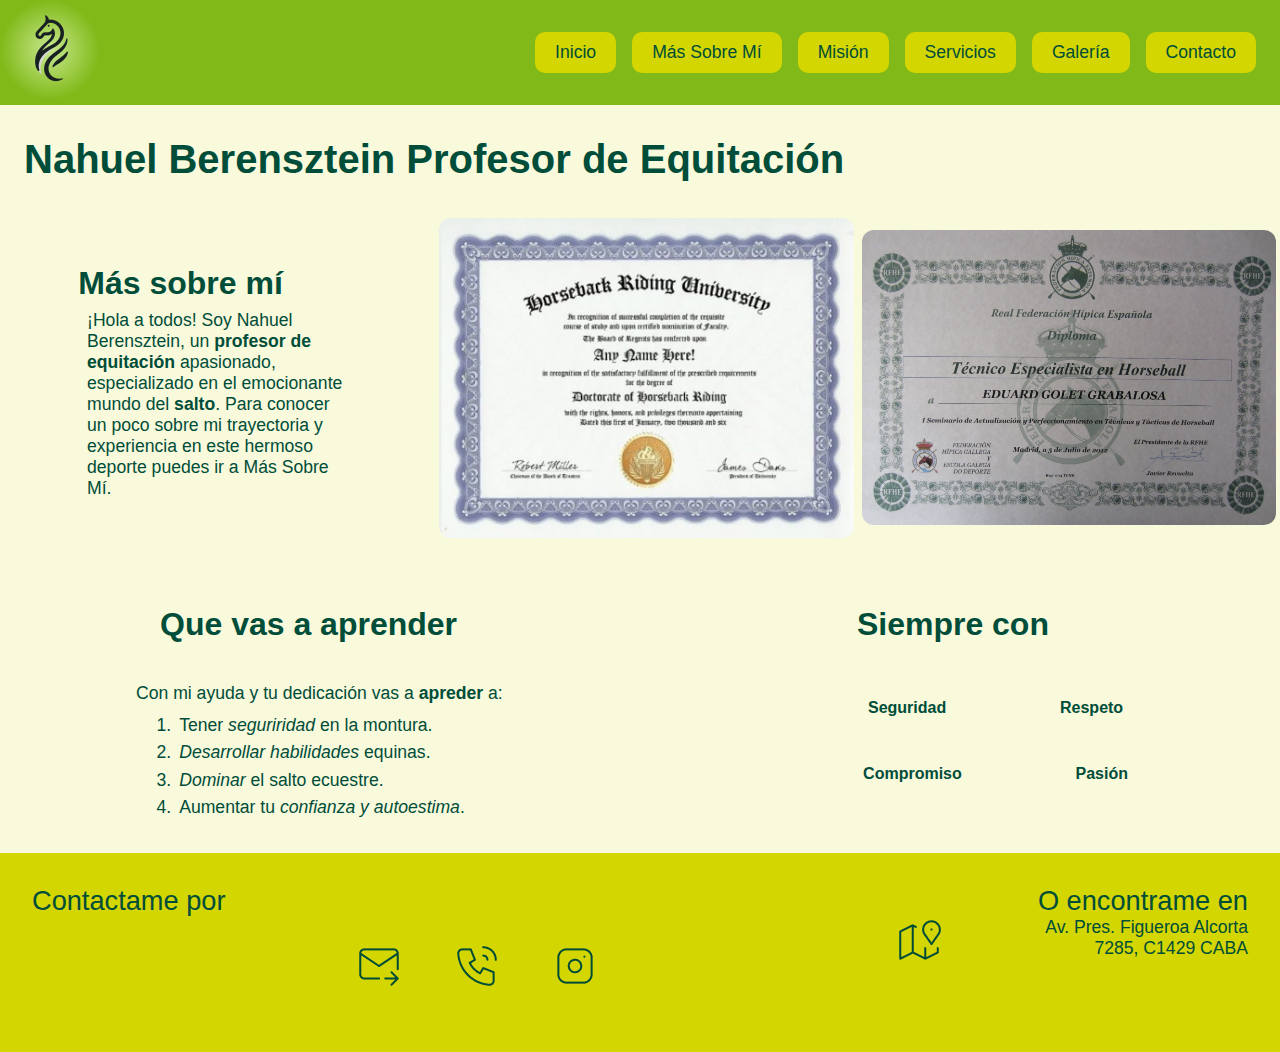
<file: index.html>
<!DOCTYPE html>
<html lang="es">
<head>
    <meta charset="UTF-8">
    <meta name="viewport" content="width=device-width, initial-scale=1.0">
    <title>Nahuel Berensztein Profesor de Equitación</title>
	<link rel="stylesheet" href="css/style.css">
</head>
<body>
    <header class="header">
        <a href="index.html"><img src="img/logo3.png" alt="logo"></a>
        <nav>
            <a href="index.html">Inicio</a>
            <a href="info.html">Más Sobre Mí</a>
            <a href="mision.html">Misión</a>
            <a href="servicios.html">Servicios</a>
            <a href="galeria.html">Galería</a>
            <a href="contacto.html">Contacto</a>
        </nav>
    </header>
    
    <main>
        <h1>Nahuel Berensztein Profesor de Equitación</h1>
        <div class="cont1">
			<div>
				<h2><a href="info.html">Más sobre mí</a></h2>
				<p>¡Hola a todos! Soy Nahuel Berensztein, un <strong>profesor de equitación</strong> apasionado, especializado en el emocionante mundo del <b>salto</b>. Para conocer un poco sobre mi trayectoria y experiencia en este hermoso deporte puedes ir a <a href="info.html">Más Sobre Mí</a>.</p>
			</div>
			<img src="img/certificado1.jpg" alt="Certificado 1">
			<img src="img/certificado2.jpg" alt="Certificado 2">
        </div>

		<div class="cont2">
			<div class="cont3">	
				<h2><a href="mision.html">Que vas a <strong>aprender</strong></a></h2>
				<p>Con mi ayuda y tu dedicación vas a <strong>apreder</strong> a:</p>
				<ol>
					<li>Tener <em>seguriridad</em> en la montura.</li>
					<li><em>Desarrollar habilidades</em> equinas.</li>
					<li><em>Dominar</em> el salto ecuestre.</li>
					<li>Aumentar tu <em>confianza y autoestima</em>.</li>
				</ol>
			</div>
			<div class="cont4">
				<h2><a href="mision.html">Siempre con</a></h2>
				<div class="cont5">
					<div>seguridad</div>
					<div>respeto</div>
					<div>compromiso</div>
					<div>pasión</div>
				</div>
			</div>	
		</div>
    </main>

    <footer class="foot">
		<div class="foot1">
			<div class="footh">Contactame por</div>
			<div class="foot3">
				<div><a href="mailto:profenberensztein@gmail.com"><img src="img/mail.png" alt="mail"></a></div>
				<div><a href="tel:+54 9 11 3491 2844"><img src="img/phone.png" alt="telefono"></a></div>
				<div><a href="https://instagram.com/nahuelb.salto"><img src="img/insta.png" alt=""></a></div>
			</div>
		</div>
		<div class="foot2">
			<div class="footh">O encontrame en</div>
        	<div class="foot4">
				<div class="map">
					<a href="https://www.google.com/maps/place/Club+H%C3%ADpico+Argentino/@-34.5461958,-58.4450486,15z/data=!4m2!3m1!1s0x0:0x4b1cda242f9c706?sa=X&ved=1t:2428&ictx=111"><img src="img/map.png" alt="mapa"></a>
				</div>
				<div class="direc">
					<a href="https://www.google.com/maps/place/Club+H%C3%ADpico+Argentino/@-34.5461958,-58.4450486,15z/data=!4m2!3m1!1s0x0:0x4b1cda242f9c706?sa=X&ved=1t:2428&ictx=111">Av. Pres. Figueroa Alcorta 7285, C1429 CABA</a>
				</div>
			</div>
		</div>
    </footer>
</body>
</html>
</file>
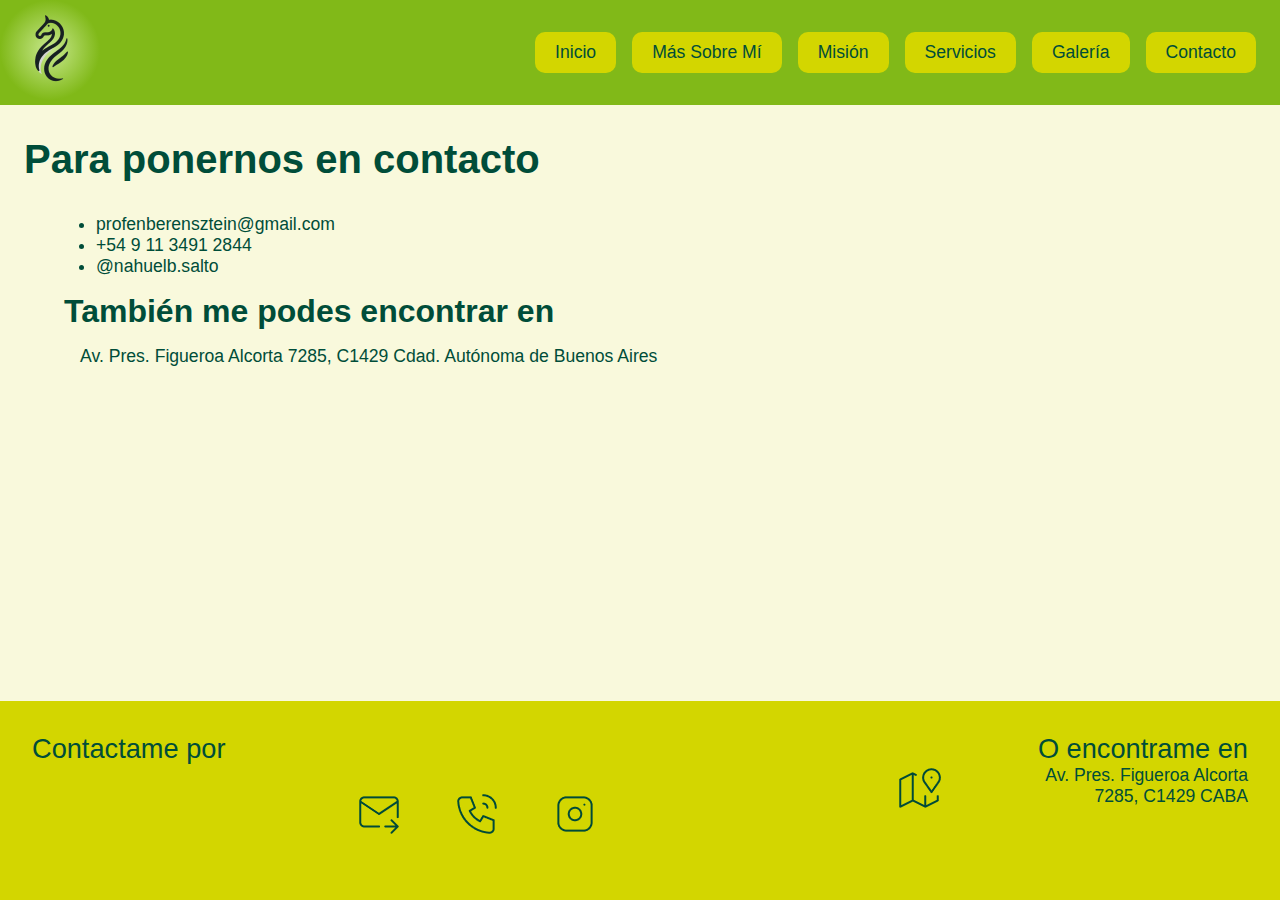
<file: contacto.html>
<!DOCTYPE html>
<html lang="es">
<head>
    <meta charset="UTF-8">
    <meta name="viewport" content="width=device-width, initial-scale=1.0">
    <title>Información de Contacto</title>
    <link rel="stylesheet" href="css/style.css">
</head>
<body>
    <header class="header">
        <a href="index.html"><img src="img/logo3.png" alt="logo"></a>
        <nav>
            <a href="index.html">Inicio</a>
            <a href="info.html">Más Sobre Mí</a>
            <a href="mision.html">Misión</a>
            <a href="servicios.html">Servicios</a>
            <a href="galeria.html">Galería</a>
            <a href="contacto.html">Contacto</a>
        </nav>
    </header>

    <main>
        <h1>Para ponernos en contacto</h1>
        <div class="con1">
            <ul>
                <li><a href="mailto:profenberensztein@gmail.com">profenberensztein@gmail.com</a></li>
                <li><a href="tel:+54 9 11 3491 2844">+54 9 11 3491 2844</a></li>
                <li><a href="https://instagram.com/nahuelb.salto">@nahuelb.salto</a></li>
            </ul>
            <h2>También me podes encontrar en</h2>
            <div class="con2"><a href="https://www.google.com/maps/place/Club+H%C3%ADpico+Argentino/@-34.5461958,-58.4450486,15z/data=!4m2!3m1!1s0x0:0x4b1cda242f9c706?sa=X&ved=1t:2428&ictx=111">Av. Pres. Figueroa Alcorta 7285, C1429 Cdad. Autónoma de Buenos Aires</a></div>
        </div>
    </main>
    
    <footer class="foot">
		<div class="foot1">
			<div class="footh">Contactame por</div>
			<div class="foot3">
				<div><a href="mailto:profenberensztein@gmail.com"><img src="img/mail.png" alt="mail"></a></div>
				<div><a href="tel:+54 9 11 3491 2844"><img src="img/phone.png" alt="telefono"></a></div>
				<div><a href="https://instagram.com/nahuelb.salto"><img src="img/insta.png" alt=""></a></div>
			</div>
		</div>
		<div class="foot2">
			<div class="footh">O encontrame en</div>
        	<div class="foot4">
				<div class="map">
					<a href="https://www.google.com/maps/place/Club+H%C3%ADpico+Argentino/@-34.5461958,-58.4450486,15z/data=!4m2!3m1!1s0x0:0x4b1cda242f9c706?sa=X&ved=1t:2428&ictx=111"><img src="img/map.png" alt="mapa"></a>
				</div>
				<div class="direc">
					<a href="https://www.google.com/maps/place/Club+H%C3%ADpico+Argentino/@-34.5461958,-58.4450486,15z/data=!4m2!3m1!1s0x0:0x4b1cda242f9c706?sa=X&ved=1t:2428&ictx=111">Av. Pres. Figueroa Alcorta 7285, C1429 CABA</a>
				</div>
			</div>
		</div>
    </footer>
</html>
</file>
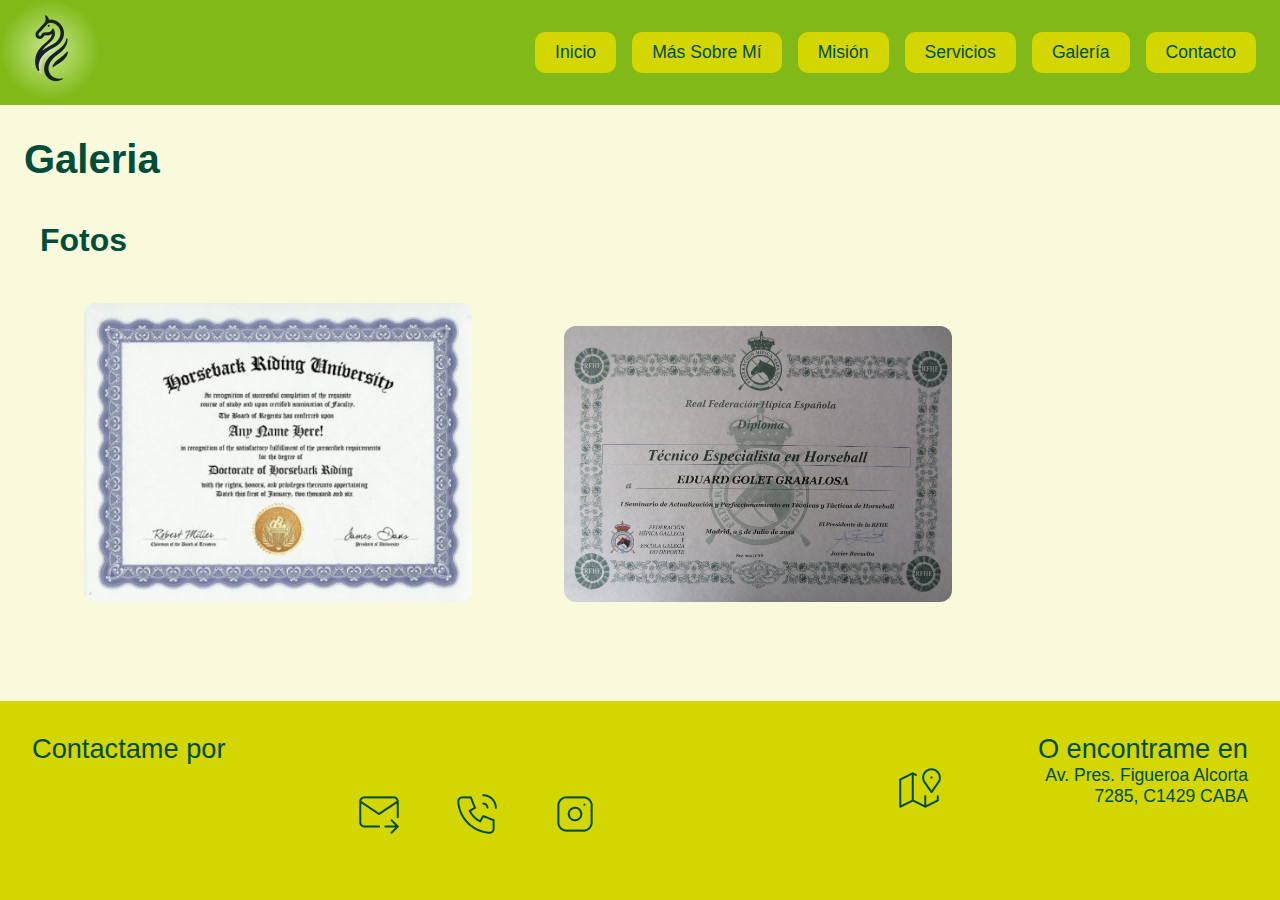
<file: galeria.html>
<!DOCTYPE html>
<html lang="es">
<head>
    <meta charset="UTF-8">
    <meta name="viewport" content="width=device-width, initial-scale=1.0">
    <title>Galeria</title>
    <link rel="stylesheet" href="css/style.css">
</head>
<body>
    <header class="header">
        <a href="index.html"><img src="img/logo3.png" alt="logo"></a>
        <nav>
            <a href="index.html">Inicio</a>
            <a href="info.html">Más Sobre Mí</a>
            <a href="mision.html">Misión</a>
            <a href="servicios.html">Servicios</a>
            <a href="galeria.html">Galería</a>
            <a href="contacto.html">Contacto</a>
        </nav>
    </header>
    
    <main>
        <h1>Galeria</h1>
        <div class="gal">
            <h2>Fotos</h2>
            <img src="img/certificado1.jpg" alt="Certificado 1">
            <img src="img/certificado2.jpg" alt="Certificado 2">
        </div>
    </main>
    
    <footer class="foot">
		<div class="foot1">
			<div class="footh">Contactame por</div>
			<div class="foot3">
				<div><a href="mailto:profenberensztein@gmail.com"><img src="img/mail.png" alt="mail"></a></div>
				<div><a href="tel:+54 9 11 3491 2844"><img src="img/phone.png" alt="telefono"></a></div>
				<div><a href="https://instagram.com/nahuelb.salto"><img src="img/insta.png" alt=""></a></div>
			</div>
		</div>
		<div class="foot2">
			<div class="footh">O encontrame en</div>
        	<div class="foot4">
				<div class="map">
					<a href="https://www.google.com/maps/place/Club+H%C3%ADpico+Argentino/@-34.5461958,-58.4450486,15z/data=!4m2!3m1!1s0x0:0x4b1cda242f9c706?sa=X&ved=1t:2428&ictx=111"><img src="img/map.png" alt="mapa"></a>
				</div>
				<div class="direc">
					<a href="https://www.google.com/maps/place/Club+H%C3%ADpico+Argentino/@-34.5461958,-58.4450486,15z/data=!4m2!3m1!1s0x0:0x4b1cda242f9c706?sa=X&ved=1t:2428&ictx=111">Av. Pres. Figueroa Alcorta 7285, C1429 CABA</a>
				</div>
			</div>
		</div>
    </footer>
</body>
</html>
</file>
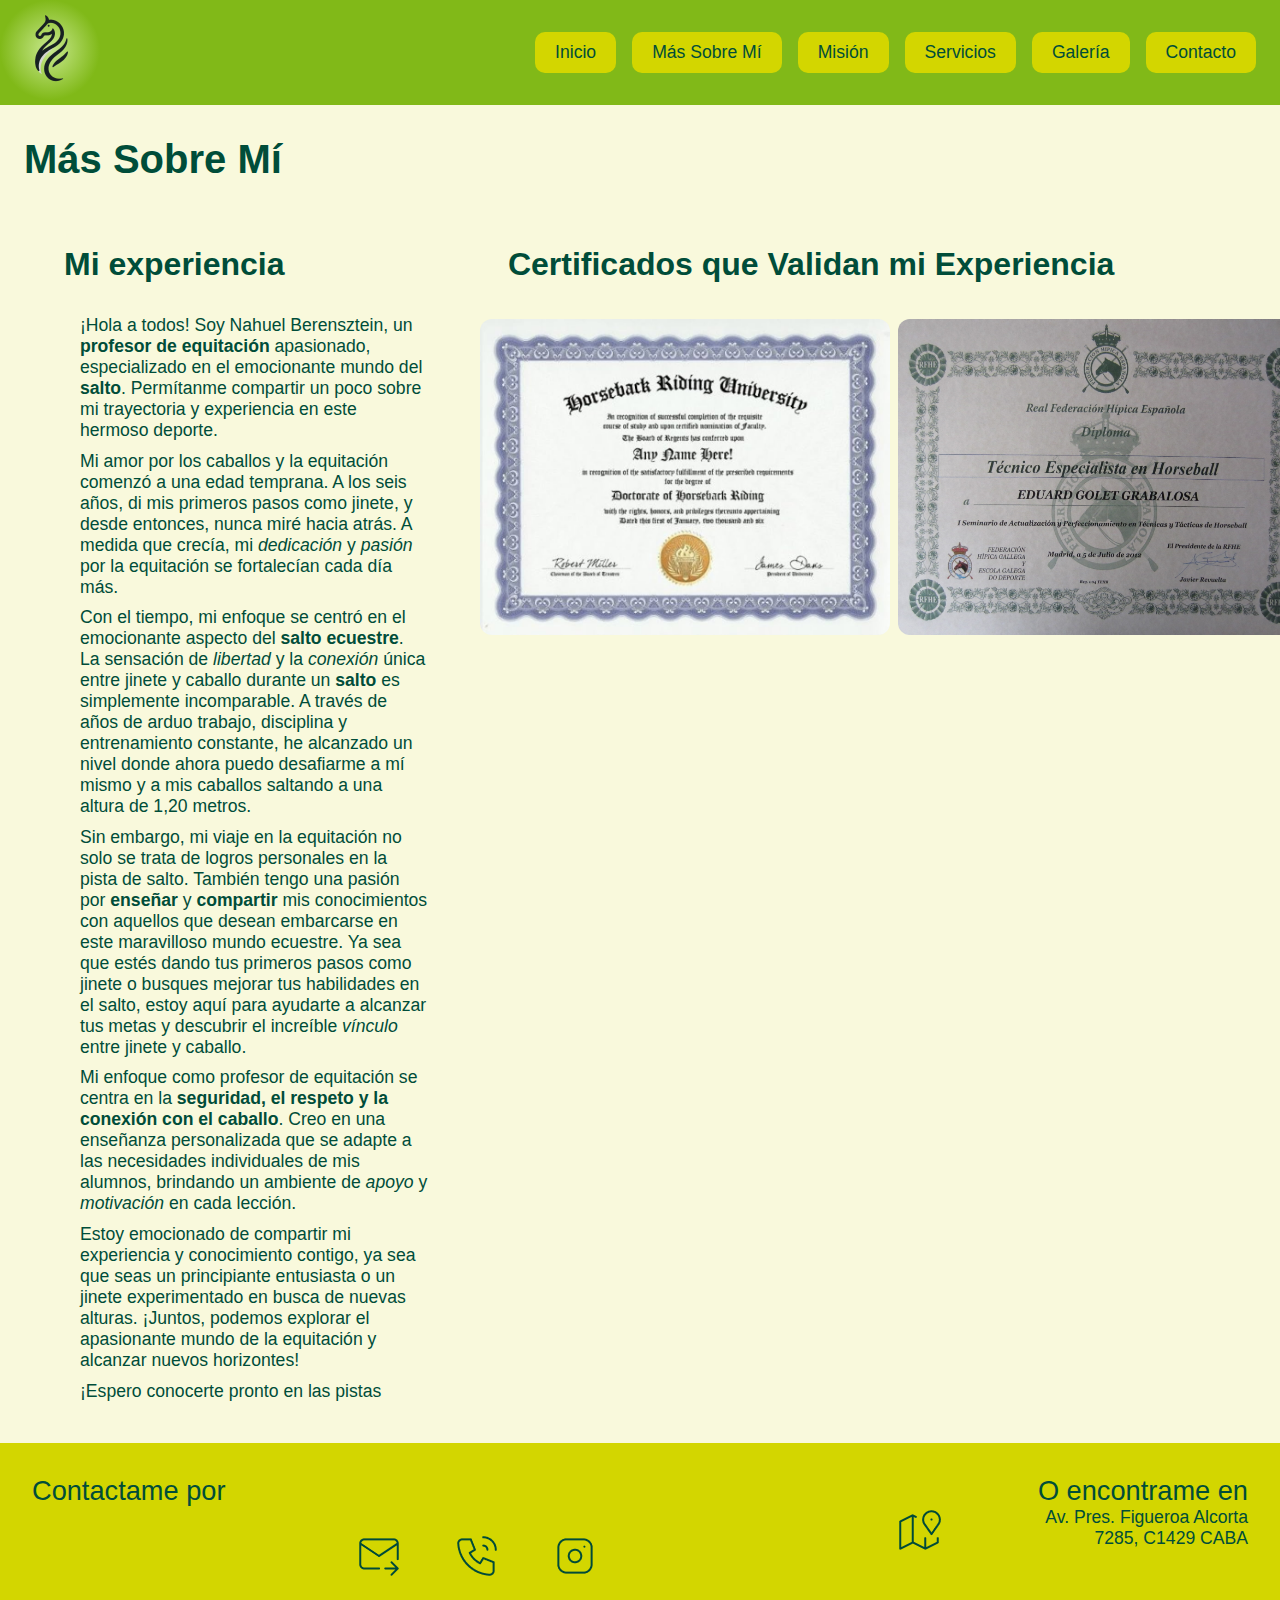
<file: info.html>
<!DOCTYPE html>
<html lang="es">
<head>
    <meta charset="UTF-8">
    <meta name="viewport" content="width=device-width, initial-scale=1.0">
    <title>Más Sobre Mí</title>
    <link rel="stylesheet" href="css/style.css">
</head>
<body>
    <header class="header">
        <a href="index.html"><img src="img/logo3.png" alt="logo"></a>
        <nav>
            <a href="index.html">Inicio</a>
            <a href="info.html">Más Sobre Mí</a>
            <a href="mision.html">Misión</a>
            <a href="servicios.html">Servicios</a>
            <a href="galeria.html">Galería</a>
            <a href="contacto.html">Contacto</a>
        </nav>
    </header>
    
    <main>
        <h1>Más Sobre Mí</h1>
        <div class="marg1 info1">
            <div class="info2">
                <h2>Mi experiencia</h2>
                <div>
                    <p>¡Hola a todos! Soy Nahuel Berensztein, un <strong>profesor de equitación</strong> apasionado, especializado en el emocionante mundo del <b>salto</b>. Permítanme compartir un poco sobre mi trayectoria y experiencia en este hermoso deporte.</p>
                    <p>Mi amor por los caballos y la equitación comenzó a una edad temprana. A los seis años, di mis primeros pasos como jinete, y desde entonces, nunca miré hacia atrás. A medida que crecía, mi <em>dedicación</em> y <em>pasión</em> por la equitación se fortalecían cada día más.</p>
                    <p>Con el tiempo, mi enfoque se centró en el emocionante aspecto del <strong>salto ecuestre</strong>. La sensación de <em>libertad</em> y la <em>conexión</em> única entre jinete y caballo durante un <b>salto</b> es simplemente incomparable. A través de años de arduo trabajo, disciplina y entrenamiento constante, he alcanzado un nivel donde ahora puedo desafiarme a mí mismo y a mis caballos saltando a una altura de 1,20 metros.</p>
                    <p>Sin embargo, mi viaje en la equitación no solo se trata de logros personales en la pista de salto. También tengo una pasión por <b>enseñar</b> y <b>compartir</b> mis conocimientos con aquellos que desean embarcarse en este maravilloso mundo ecuestre. Ya sea que estés dando tus primeros pasos como jinete o busques mejorar tus habilidades en el salto, estoy aquí para ayudarte a alcanzar tus metas y descubrir el increíble <em>vínculo</em> entre jinete y caballo.</p>
                    <p>Mi enfoque como profesor de equitación se centra en la <b>seguridad, el respeto y la conexión con el caballo</b>. Creo en una enseñanza personalizada que se adapte a las necesidades individuales de mis alumnos, brindando un ambiente de <em>apoyo</em> y <em>motivación</em> en cada lección.</p>
                    <p>Estoy emocionado de compartir mi experiencia y conocimiento contigo, ya sea que seas un principiante entusiasta o un jinete experimentado en busca de nuevas alturas. ¡Juntos, podemos explorar el apasionante mundo de la equitación y alcanzar nuevos horizontes!</p>
                    <p>¡Espero conocerte pronto en las pistas</p>
                </div>
            </div>
            <div>
                <h2>Certificados que Validan mi Experiencia</h2>
                <div class="info-img">
                    <img src="img/certificado1.jpg" alt="Certificado 1">
                    <img src="img/certificado2.jpg" alt="Certificado 2">
                </div>
            </div> 
        </div>
    </main>

    <footer class="foot">
		<div class="foot1">
			<div class="footh">Contactame por</div>
			<div class="foot3">
				<div><a href="mailto:profenberensztein@gmail.com"><img src="img/mail.png" alt="mail"></a></div>
				<div><a href="tel:+54 9 11 3491 2844"><img src="img/phone.png" alt="telefono"></a></div>
				<div><a href="https://instagram.com/nahuelb.salto"><img src="img/insta.png" alt=""></a></div>
			</div>
		</div>
		<div class="foot2">
			<div class="footh">O encontrame en</div>
        	<div class="foot4">
				<div class="map">
					<a href="https://www.google.com/maps/place/Club+H%C3%ADpico+Argentino/@-34.5461958,-58.4450486,15z/data=!4m2!3m1!1s0x0:0x4b1cda242f9c706?sa=X&ved=1t:2428&ictx=111"><img src="img/map.png" alt="mapa"></a>
				</div>
				<div class="direc">
					<a href="https://www.google.com/maps/place/Club+H%C3%ADpico+Argentino/@-34.5461958,-58.4450486,15z/data=!4m2!3m1!1s0x0:0x4b1cda242f9c706?sa=X&ved=1t:2428&ictx=111">Av. Pres. Figueroa Alcorta 7285, C1429 CABA</a>
				</div>
			</div>
		</div>
    </footer>
</body>
</html>
</file>
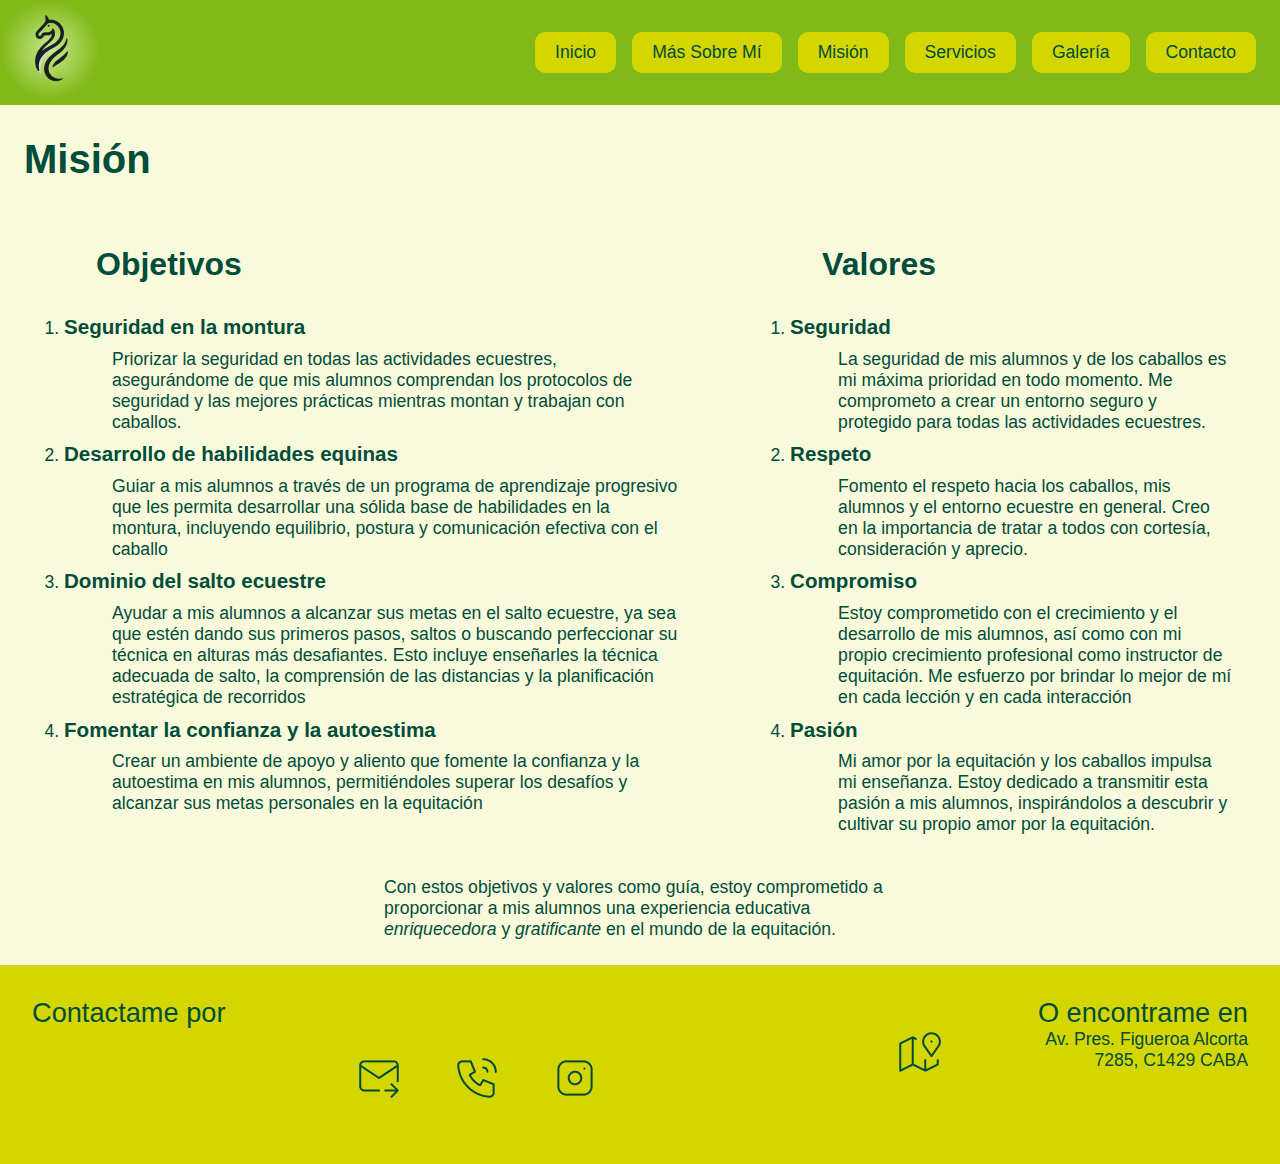
<file: mision.html>
<!DOCTYPE html>
<html lang="es">
<head>
    <meta charset="UTF-8">
    <meta name="viewport" content="width=device-width, initial-scale=1.0">
    <title>Misión</title>
    <link rel="stylesheet" href="css/style.css">
</head>
<body>
    <header class="header">
        <a href="index.html"><img src="img/logo3.png" alt="logo"></a>
        <nav>
            <a href="index.html">Inicio</a>
            <a href="info.html">Más Sobre Mí</a>
            <a href="mision.html">Misión</a>
            <a href="servicios.html">Servicios</a>
            <a href="galeria.html">Galería</a>
            <a href="contacto.html">Contacto</a>
        </nav>
    </header>
    
    <main>
        <h1>Misión</h1>
        <div class="marg1 info1">
            <div class="misio1">
                <h2>Objetivos</h2>
                <ol>
                    <li>
                        <h3><strong>Seguridad</strong> en la montura</h3> 
                        <p>Priorizar la seguridad en todas las actividades ecuestres, asegurándome de que mis alumnos comprendan los protocolos de seguridad y las mejores prácticas mientras montan y trabajan con caballos.</p>
                    </li>
                    <li>
                        <h3><strong>Desarrollo de habilidades</strong> equinas</h3> 
                        <p>Guiar a mis alumnos a través de un programa de aprendizaje progresivo que les permita desarrollar una sólida base de habilidades en la montura, incluyendo equilibrio, postura y comunicación efectiva con el caballo</p>
                    </li>
                    <li>
                        <h3><strong>Dominio del salto</strong> ecuestre</h3> 
                        <p>Ayudar a mis alumnos a alcanzar sus metas en el salto ecuestre, ya sea que estén dando sus primeros pasos, saltos o buscando perfeccionar su técnica en alturas más desafiantes. Esto incluye enseñarles la técnica adecuada de salto, la comprensión de las distancias y la planificación estratégica de recorridos</p>
                    </li>
                    <li>
                        <h3>Fomentar la <strong>confianza</strong> y la <strong>autoestima</strong></h3> 
                        <p>Crear un ambiente de apoyo y aliento que fomente la confianza y la autoestima en mis alumnos, permitiéndoles superar los desafíos y alcanzar sus metas personales en la equitación</p>
                    </li>
                </ol>
            </div>
            <div class="misio1">
                <h2>Valores</h2>
                <ol>
                    <li>
                        <h3><strong>Seguridad</strong></h3>
                        <p>La seguridad de mis alumnos y de los caballos es mi máxima prioridad en todo momento. Me comprometo a crear un entorno seguro y protegido para todas las actividades ecuestres.</p>
                    </li>
                    <li>
                        <h3><strong>Respeto</strong></h3>
                        <p>Fomento el respeto hacia los caballos, mis alumnos y el entorno ecuestre en general. Creo en la importancia de tratar a todos con cortesía, consideración y aprecio.</p>
                    </li>
                    <li>
                        <h3><strong>Compromiso</strong></h3>
                        <p>Estoy comprometido con el crecimiento y el desarrollo de mis alumnos, así como con mi propio crecimiento profesional como instructor de equitación. Me esfuerzo por brindar lo mejor de mí en cada lección y en cada interacción</p>
                    </li>
                    <li>
                        <h3><strong>Pasión</strong></h3>
                        <p>Mi amor por la equitación y los caballos impulsa mi enseñanza. Estoy dedicado a transmitir esta pasión a mis alumnos, inspirándolos a descubrir y cultivar su propio amor por la equitación.</p>
                    </li>
                </ol>
            </div>
        </div>
        <div class="misiof">
            <p>Con estos objetivos y valores como guía, estoy comprometido a proporcionar a mis alumnos una experiencia educativa <em>enriquecedora</em> y <em>gratificante</em> en el mundo de la equitación.</p>
        </div>
    </main>
    
    <footer class="foot">
		<div class="foot1">
			<div class="footh">Contactame por</div>
			<div class="foot3">
				<div><a href="mailto:profenberensztein@gmail.com"><img src="img/mail.png" alt="mail"></a></div>
				<div><a href="tel:+54 9 11 3491 2844"><img src="img/phone.png" alt="telefono"></a></div>
				<div><a href="https://instagram.com/nahuelb.salto"><img src="img/insta.png" alt=""></a></div>
			</div>
		</div>
		<div class="foot2">
			<div class="footh">O encontrame en</div>
        	<div class="foot4">
				<div class="map">
					<a href="https://www.google.com/maps/place/Club+H%C3%ADpico+Argentino/@-34.5461958,-58.4450486,15z/data=!4m2!3m1!1s0x0:0x4b1cda242f9c706?sa=X&ved=1t:2428&ictx=111"><img src="img/map.png" alt="mapa"></a>
				</div>
				<div class="direc">
					<a href="https://www.google.com/maps/place/Club+H%C3%ADpico+Argentino/@-34.5461958,-58.4450486,15z/data=!4m2!3m1!1s0x0:0x4b1cda242f9c706?sa=X&ved=1t:2428&ictx=111">Av. Pres. Figueroa Alcorta 7285, C1429 CABA</a>
				</div>
			</div>
		</div>
    </footer>
</body>
</html>
</file>
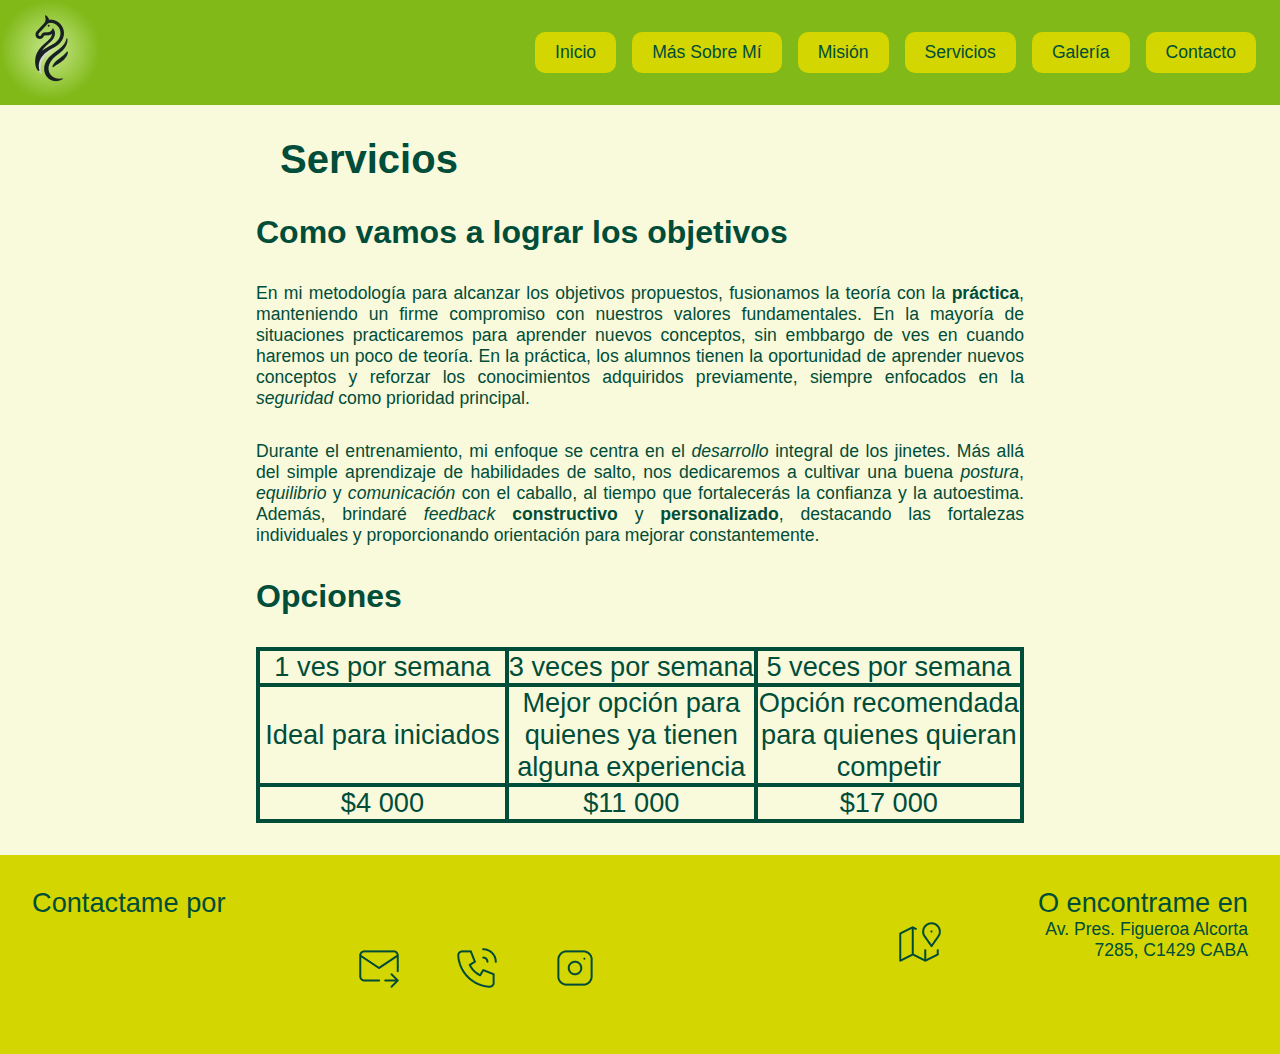
<file: servicios.html>
<!DOCTYPE html>
<html lang="es">
<head>
    <meta charset="UTF-8">
    <meta name="viewport" content="width=device-width, initial-scale=1.0">
    <title>Servicios</title>
    <link rel="stylesheet" href="css/style.css">
</head>
<body>
    <header class="header">
        <a href="index.html"><img src="img/logo3.png" alt="logo"></a>
        <nav>
            <a href="index.html">Inicio</a>
            <a href="info.html">Más Sobre Mí</a>
            <a href="mision.html">Misión</a>
            <a href="servicios.html">Servicios</a>
            <a href="galeria.html">Galería</a>
            <a href="contacto.html">Contacto</a>
        </nav>
    </header>
    
    <main>
        <div class="ser1">
            <h1>Servicios</h1>
            <h2>Como vamos a lograr los objetivos</h2>
            <p>En mi metodología para alcanzar los objetivos propuestos, fusionamos la teoría con la <b>práctica</b>, manteniendo un firme compromiso con nuestros valores fundamentales. En la mayoría de situaciones practicaremos para aprender nuevos conceptos, sin embbargo de ves en cuando haremos un poco de teoría. En la práctica, los alumnos tienen la oportunidad de aprender nuevos conceptos y reforzar los conocimientos adquiridos previamente, siempre enfocados en la <em>seguridad</em> como prioridad principal.</p>
            <p>Durante el entrenamiento, mi enfoque se centra en el <em>desarrollo</em> integral de los jinetes. Más allá del simple aprendizaje de habilidades de salto, nos dedicaremos a cultivar una buena <em>postura</em>, <em>equilibrio</em> y <em>comunicación</em> con el caballo, al tiempo que fortalecerás la confianza y la autoestima. Además, brindaré <i>feedback</i> <b>constructivo</b> y <b>personalizado</b>, destacando las fortalezas individuales y proporcionando orientación para mejorar constantemente.</p>
            <div class="ser2">
                <h2>Opciones</h2>
                <table>
                    <tr>
                        <td>1 ves por semana</td>
                        <td>3 veces por semana</td>
                        <td>5 veces por semana</td>
                    </tr>
                    <tr>
                        <td>Ideal para iniciados</td>
                        <td>Mejor opción para quienes ya tienen alguna experiencia</td>
                        <td>Opción recomendada para quienes quieran competir</td>
                    </tr>
                    <tr>
                        <td>$4 000</td>
                        <td>$11 000</td>
                        <td>$17 000</td>
                    </tr>
                </table>
            </div>
        </div>
    </main>
    
    <footer class="foot">
		<div class="foot1">
			<div class="footh">Contactame por</div>
			<div class="foot3">
				<div><a href="mailto:profenberensztein@gmail.com"><img src="img/mail.png" alt="mail"></a></div>
				<div><a href="tel:+54 9 11 3491 2844"><img src="img/phone.png" alt="telefono"></a></div>
				<div><a href="https://instagram.com/nahuelb.salto"><img src="img/insta.png" alt=""></a></div>
			</div>
		</div>
		<div class="foot2">
			<div class="footh">O encontrame en</div>
        	<div class="foot4">
				<div class="map">
					<a href="https://www.google.com/maps/place/Club+H%C3%ADpico+Argentino/@-34.5461958,-58.4450486,15z/data=!4m2!3m1!1s0x0:0x4b1cda242f9c706?sa=X&ved=1t:2428&ictx=111"><img src="img/map.png" alt="mapa"></a>
				</div>
				<div class="direc">
					<a href="https://www.google.com/maps/place/Club+H%C3%ADpico+Argentino/@-34.5461958,-58.4450486,15z/data=!4m2!3m1!1s0x0:0x4b1cda242f9c706?sa=X&ved=1t:2428&ictx=111">Av. Pres. Figueroa Alcorta 7285, C1429 CABA</a>
				</div>
			</div>
		</div>
    </footer>
</body>
</html>
</file>
<file: css/style.css>
*{
    /* display: flex; */
    margin: 0;
    padding: 0;
    text-decoration: none;
    box-sizing: border-box;
    font-family: 'Segoe UI', Tahoma, Geneva, Verdana, sans-serif;
}

* a{
    color: hsl(165, 100%, 15%);
    transition: color 0.3s ease;
}

* a:hover{
    color: hsl(165, 100%, 30%);
}


html{
    background-color: hsl(60, 71%, 92%);
    color: hsl(165, 100%, 15%);
}

.header {
    display: flex;
    justify-content: space-between;
    align-items: center;
    background-color: hsl(81, 77%, 41%);
    width: auto;
}

.header img{
    background: radial-gradient(50% 50% at 50% 50%, #c8e88e, #80b918);
}

.header nav {
    display: flex;
    justify-content: space-between;
    margin-right: 0.5rem;
    flex-wrap: wrap;
}

.header nav a {
    /* padding-left: 1rem; */
    margin-right: 1rem;
    white-space: nowrap;
}

.header nav a {
    padding: 10px 20px; /* Add padding to increase the clickable area */
    background-color: hsl(61, 100%, 42%); /* Add a background color */
    color: hsl(165, 100%, 15%); /* Change the text color */
    text-decoration: none; /* Remove the underline */
    border-radius: 10px; /* Add rounded corners */
    transition: background-color 0.3s ease; /*Add a transition for a smooth color change*/
}

.header nav a:hover {
    background-color: hsl(61, 100%, 47%); /* Change the background color when hovered */
}

main{
    background-color: hsl(60, 71%, 92%);
}

p,
a,
li{
    font-size: 1.1rem;
}

h1{
    margin: 2rem 1.5rem;
    font-size: 2.5rem;
}

h2{
    font-size: 2rem;
}

main img {
    width: 33%;
    height: auto; /* Esto mantiene la proporción de la imagen */
    border-radius: 1rem;
    padding: 0.25rem;

}

.cont1 p{
    margin: 0% 20%;
}

.cont1{
    display: flex;
    width: 100%;
    align-items: center;
    justify-content: center;
}

.cont1 h2{
    margin: 0.5rem 18%;
}

.cont2{
    display: flex;
    justify-content: flex-start;
    width: 100%;
    height: auto;
    margin: 2rem 0rem;
}

.cont2 h2{
    margin: 2rem ;
}

.cont3{
    width: 50%;
    margin-left: 10%;
}

.cont3 p{
    padding: 0.5rem;
}

.cont3 ol li{
    padding: 0.2rem;
    margin-left: 3rem;
}

.cont4{
    width: 50%;
    padding-left: 10%;
}

.cont1 div h2 a,
.cont3 h2 a,
.cont4 h2 a{
    font-size: 2rem;
}

.cont5{
    display: flex;
    justify-content: center;
    align-items: center;
    flex-wrap: wrap;
}

.cont5 div{
    padding-right: 25%;
    padding-bottom: 1.5rem;
    padding-top: 1.5rem;
    text-transform: capitalize;
    font-weight: bold;
}

.foot{
    background-color: hsl(61, 100%, 42%);
    border: 2rem solid hsl(61, 100%, 42%);
    display: grid;
    grid-template-columns: 
        repeat(auto-fit, minmax(350px, 1fr));
    gap: 2rem;
}

.footh{
    font-size: 1.7rem;
}

.foot1{
    display: flex;
    flex-direction: column;
}

.foot2{
    display: flex;
    flex-direction: column;
    align-items: end;
    margin-bottom: 0.7rem;
    width: 100%;
}

.foot3{
    display: flex;
    justify-content: flex-end;
    text-align: right;
    margin-left: 15rem;
}

.foot3 div{
    padding: 1.5rem;
    text-align: right;
}

.foot4{
    display: flex;
    width: auto;
    text-align: right;
}

html, body {
    height: 100%;
    display: flex;
    flex-direction: column;
}

.foot {
    margin-top: auto;
}

.map{
    padding-right: 5rem;
}

.direc{
    width: 14rem;
}

.marg1{
    margin: 2rem;
}

.marg1 h2{
    margin: 2rem;
}

.marg1 p{
    margin: 0.6rem 3rem;
}

.info1{
    display: flex;
    width: 100%;
}

.info-img{
    display: flex;
}

.info-img img{
    width: 50%;
}

.info2{
    width: 100%;
}

.misiof{
    display: flex;
    align-items: center;
    justify-content: center;
    margin: 2% 30%;
}

.misio1{
    padding: 0% 2rem;
}

body {
    overflow-x: hidden;
}

.ser1{
    display: flex;
    flex-direction: column;
    margin: 0% 20%
}

.ser1 p{
    text-align: justify;
    margin-top: 2rem;
}

.ser2{
    margin: 2rem 0rem;
}

.ser2 h2{
    margin-bottom: 2rem;
}

.ser2 table{
    font-size: 1.7rem;
    border: hsl(165, 100%, 15%) 0.25rem solid;
    margin: 0%;
    border-collapse: collapse; /* Añade esta línea */
}

.ser2 table td{
    border: hsl(165, 100%, 15%) 0.25rem solid;
    margin: 0%;
    text-align: center;
    width: 20%;
}

.gal{
    margin: 2.5rem;
}
.gal img{
    margin: 2.5rem;
}

.con1{
    margin-left: 3rem;
    display: flex;
    justify-content: space-evenly;
    flex-direction: column;
}

.con1 ul{
    margin-left: 3rem;
}

.con1 h2{
    margin: 1rem;
}

.con2{
    margin-left: 2rem;
}
</file>
